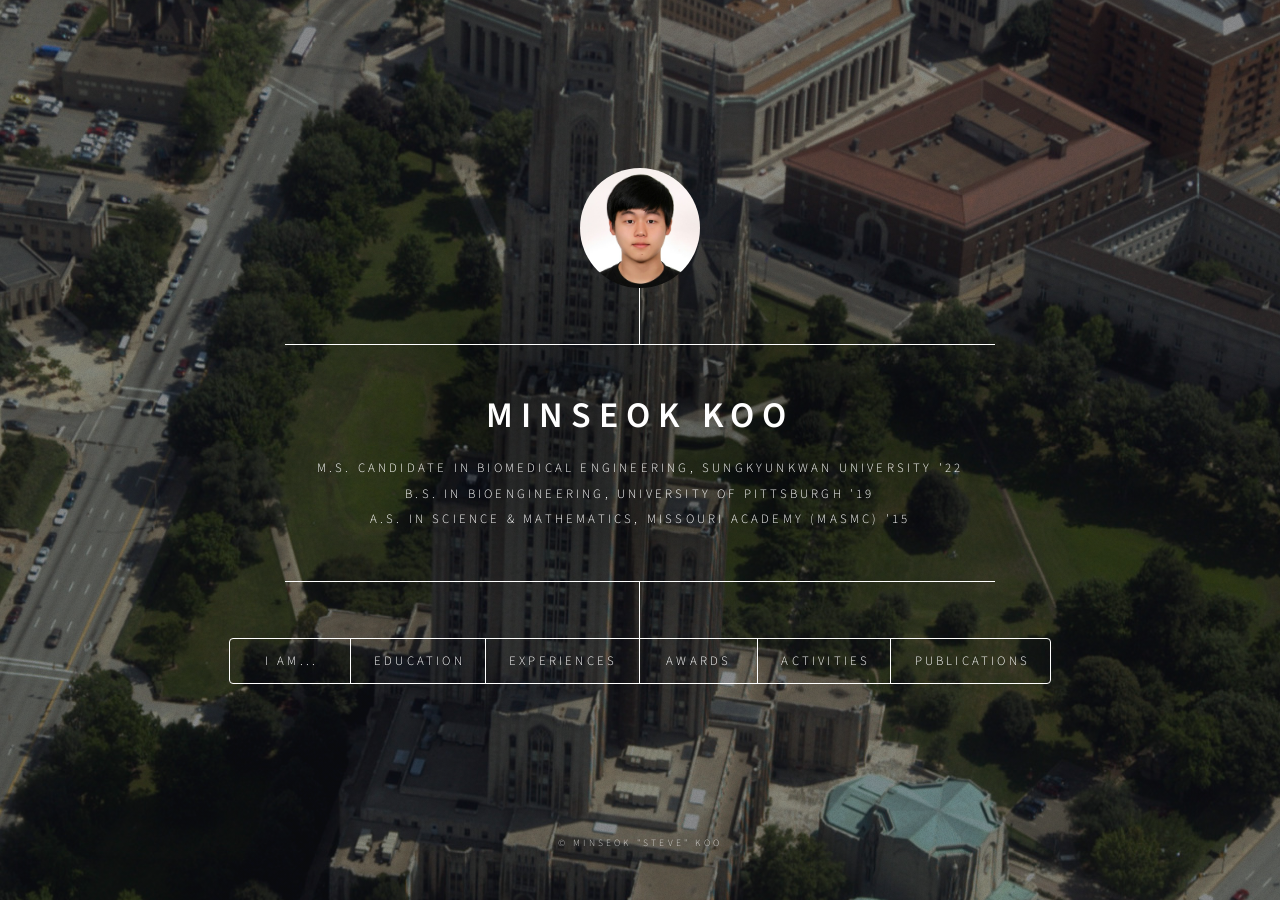
<file: index.html>
<!DOCTYPE HTML>
<html>
	<head>
		<title>Minseok Koo Website</title>
		<link rel="icon" type="image/png" href="images/cv.png" />
		<meta charset="utf-8" />
		<meta name="viewport" content="width=device-width, initial-scale=1, user-scalable=no" />
		<link rel="stylesheet" href="assets/css/main.css" />
		<!--[if lte IE 9]><link rel="stylesheet" href="assets/css/ie9.css" /><![endif]-->
		<noscript><link rel="stylesheet" href="assets/css/noscript.css" /></noscript>
	</head>
	<body>

		<!-- Wrapper -->
			<div id="wrapper">

				<!-- Header -->
					<header id="header">
						<div class="logo">
							<!--<span class="icon fa-id-card"></span>-->
							<span><img class = "img-circle logo" src="images/MinseokKoo.jpg" alt="" /></span>
						</div>
						<div class="content">
							<div class="inner">
								<h1>Minseok Koo</h1>
								<p>M.S. Candidate in Biomedical Engineering, Sungkyunkwan University '22
								<br>B.S. in Bioengineering, University of Pittsburgh '19
								<br>A.S. in Science &amp Mathematics, Missouri Academy (MASMC) '15</p>
							</div>
						</div>
						<nav>
							<ul>
								<li><a href="#IAM">I Am...</a></li>
								<li><a href="#Education">Education</a></li>
								<li><a href="#Experiences">Experiences</a></li>
								<li><a href="#Awards">Awards</a></li>
								<li><a href="#Activities">Activities</a></li>
								<li><a href="#Publications">Publications</a></li>
							</ul>
						</nav>
					</header>

				<!-- Main -->
					<div id="main">
					
						<!-- Contact -->
							<article id="IAM">
								<h2 class="major">I am</h2>
								<p id="phrase" align="justify"><font size="-1">
								<i>"Growing up with a doctor as my parent, I spent many hours roaming the halls and rooms of the hospital.
								The smell of disinfectant was the scent of my childhood.
								The sight of needles and patients with all kind of illness were just familiar sights of my normal days.
								Having spent so many hours of my life in the hospital, I naturally feel a strong sense of belonging there.
								And further inspired by the healing miracles, I was determined to have a career in the medical field..."</i>
								<a href="#LifeStory"><span style="float:right" title="Click this link for details!">From <i><ins>How My Life has Shaped My Dreams and Aspirations</ins></i></span></a></font></p>
								
								<h2><span style="display:inline-block; width: 90px;"></span><font color = "FFDF8A">M</font>otivated<span style="display:inline-block; width: 130px;"></span><font color = "FFDF8A">K</font>een-Insight
								<br /><span style="display:inline-block; width: 90px;"></span><font color = "FFDF8A">I</font>nventive<span style="display:inline-block; width: 138px;"></span><font color = "FFDF8A">O</font>ut-going
								<br /><span style="display:inline-block; width: 90px;"></span><font color = "FFDF8A">N</font>otable<span style="display:inline-block; width: 167px;"></span><font color = "FFDF8A">O</font>ptimistic
								<br /><span style="display:inline-block; width: 90px;"></span><font color = "FFDF8A">S</font>upportive
								<br /><span style="display:inline-block; width: 90px;"></span><font color = "FFDF8A">E</font>nterprising
								<br /><span style="display:inline-block; width: 90px;"></span><font color = "FFDF8A">O</font>pen-minded
								<br /><span style="display:inline-block; width: 90px;"></span><font color = "FFDF8A">K</font>nowledgeable</h2>
								<span style="display:inline-block; height: 20px;"></span>
								
								<p	align="justify">I am Minseok Koo, who is a junior Bio/Biomedical engineering student at University of Pittsburgh. Especially, my studies are concentrated in the fields of Bioimaging and Signals where my interest in Biomedical Imaging Modalities can be met. While University of Pittsburgh is the home institute for Dr. Paul Lauterbur who first invented MRI, I am having an utter privilege to work at University of Pittsburgh's RF Research Facility and studying deeply about Ultra-high field MRI (7T MRI).</p>
								<p align="justify">After graduation, my plan is to either go to Korean medical school or move on to PhD program to learn more deeply about bioimaging. The ideal goal of mine is to attain both MD and PhD in Bioimaging field in order to fulfill my dream of becoming a specialist in radiology. After that, I want to either work for industries or become a research professor.<br />(But who knows? My life can vary from my goals)</p>
								<p align="justify">I enjoy computer programming, brainstorming, problem solving, crafting, inventing, planning&amp;designing, drawing, singing and playing instruments.
								<br/><font color = "E8C283">I just love creating and making new things so much!!!</font></p>
								
								<!-- Skills and Abilities -->
								<span style="display:inline-block; height: 30px;"></span>
								<h3><ins>SKILLS AND ABILITIES</ins></h3>
								<p><b>MatLab</b><br /><b>Java</b><br />C++<br />XML<br />Python<br />SolidWorks<br /><b>Data Analysis</b><br /><b>Website Development</b><br />JavaScript<br />CSS<br />HTML<br /><b>DICOM Structured Report Interpretation</b><br/><b>Powerpoint Presentation</b><br /><br />Teamwork<br />Creativity<br />Decision Making<br />Problem Solving<br />Communication<br /><br />Languages: English & Korean (both native)</p>
								
								<p style="text-align:right"><span style="display:inline-block; height: 100px;"></span>Please feel free to contact me via&nbsp;&nbsp;&nbsp;&nbsp;</p>
								<ul style="text-align:right" class="icons">
									<li><a href="https://www.facebook.com/Steve.KooMinSeok" target="_blank" class="icon fa-facebook"><span class="label">Facebook</span></a></li>
									<li><a href="https://www.linkedin.com/in/minseok-koo-ba7445129" target="_blank" class="icon fa-linkedin-square"><span class="label">LinkedIn</span></a></li>
									<div class="popup" onclick="popUpEmail()"><li><a href="mailto:mik103@pitt.edu" class="icon fa-envelope-o"><span class="label">Pitt Mail</span></a></li>
										<span class="popuptext" id="popUpEmail">mik103@pitt.edu</span>
									</div>
									<div class="popup" onclick="popUpGmail()"><li><a href="mailto:7minseok7@gmail.com" class="icon fa-google"><span class="label">Google Mail</span></a></li>
										<span class="popuptext" id="popUpGmail">7minseok7@gmail.com</span>
									</div>
									<div class="popup" onclick="popUpPhoneNo()"><li><a class="icon fa-phone"><span class="label">Mobile Phone</span></a></li>
										<span class="popuptext" id="popUpPhoneNo">412) 478 - 5431</span>
									</div>
								</ul>
							</article>

						<!-- Education -->
							<article id="Education">
								<h2 class="major">Educational Background</h2>
								<div class="slideshow-container">
									<div class="mySlides fade">
										<div class="numbertext">1 / 2</div>
										<span class="image main"><img src="images/pitt.jpg" alt="" /></span>
									</div>

									<div class="mySlides fade">
										<div class="numbertext">2 / 2</div>
										<span class="image main"><img src="images/missouriacademy.png" alt="" /></span>
									</div>

									<a class="prev">&#10094;</a>
									<a class="next">&#10095;</a>
									
									<div style="text-align:center">
										<span class="dot"></span> 
										<span class="dot"></span>
									</div>
								</div>
								
								<h4><font color = "FFDF8A">Currently Enrolled in University of Pittsburgh, PA</font>
								<br /><font size = "-5" color = "DDD7C7">Expected Graduation Date: April 2019</font></h4>
								<p>Major: Bio/Biomedical Engineering (Bioimaging & Signals Concentration)
								<br />Minor: Physics
								<br /><i><ins>Study Abroad</ins></i> Korea University / Seoul, South Korea / <i>Summer 2016</i> / 6 credit hours</p>
								
								<h4><font color = "FFDF8A">Missouri Academy of Science, Mathematics and Computing</font>
								<br /><font size = "-5" color = "DDD7C7">Graduation Date: May 2015</font></h4>
								<p>Early-entrance-to-college high school
								<br />All courses were taken at Northwest Missouri State University
								<br />Number of Credit Hours Received: 74 credit hours (44 credit hours transferred to Pitt)
								<br /><i><ins>Associate of Science Degree</ins></i> received on May 2015
								<br /><span style="float:right"><font size = "-10">▶ For more details about Missouri Academy, check out the <b><a href="https://www.nwmissouri.edu/masmc/PDF/profile.pdf" target="_blank">School Profile</a></b></font></span></p>
								
								<span style="display:inline-block; height: 50px;"></span>
								<p style="text-align:right">Also, check out my <a href="#Experiences">awesome Experiences</a>!</p>
							</article>

						<!-- Experiences -->
							<article id="Experiences">
								<h2 class="major">Work & Research Experiences</h2>
								<div class="slideshow-container">
									<div class="mySlides fade">
										<div class="numbertext">1 / 2</div>
										<span class="image main"><img src="images/SiemensHealthineers.jpg " style="width:100%"></span>
									</div>

									<div class="mySlides fade">
										<div class="numbertext">2 / 2</div>
										<span class="image main"><img src="images/acuson_nx2_sytems-03573028-10.jpg" style="width:100%"></span>
									</div>

									<a class="prev">&#10094;</a>
									<a class="next">&#10095;</a>
									
									<div style="text-align:center">
										<span class="dot"></span> 
										<span class="dot"></span>
									</div>
								</div>
								
								<h4><font color = "FFDF8A">Internship</font><span style="float:right">2017.03 - 2017.09</span><br /><font color = "FFDF8A">Siemens Healthineers Application Software Development Team</font></h4>
								<p>Supported the ultrasound system software development and tested software functionality and workflow
								<br />Developed a Parameter Container Generator software for the ultrasound system utilizing YAML and C++
								<br />Interpreted DICOM Structure Report and verified the accuracy of mappings via utilizing xml and rep files
								<br />Managed Application Software Team's assets and took responsibility for general accountings</p>
								
								<div class="slideshow-container">
									<div class="mySlides fade">
										<div class="numbertext">1 / 3</div>
										<span class="image main"><img src="images/TTT_coil.png " style="width:100%"></span>
									</div>

									<div class="mySlides fade">
										<div class="numbertext">2 / 3</div>
										<span class="image main"><img src="images/TTT_coil_2.png" style="width:100%"></span>
									</div>
									
									<div class="mySlides fade">
										<div class="numbertext">3 / 3</div>
										<span class="image main"><img src="images/TTT_coil_3.png" style="width:100%"></span>
									</div>

									<a class="prev">&#10094;</a>
									<a class="next">&#10095;</a>
									
									<div style="text-align:center">
										<span class="dot"></span> 
										<span class="dot"></span>
										<span class="dot"></span>
									</div>
								</div>

								
								
								<h4><font color = "FFDF8A">Undergraduate Research</font><span style="float:right">2016.10 - 2019.04.</span><br /><font color = "FFDF8A">7 Tesla Human MRI Research Lab, University of Pittsburgh</font></h4>
								<p>Supported the development of a MatLab Software for 7T MRI Multi-Channel RF Coils Optimization
								<br />Simulated 7T MRI Multi-Channel RF Coils and analyzed the result data to find better optimization algorithm
								<br />Built a MatLab Software that receives and automatically displays the simulation data in a user-friendly way</p>
								<p>Co-author of two <a href="#Publications">research papers:</a>
								<br /><font size="-1">“64-channel Double-Octagon Tx Head Coil for 7T Imaging”, <i>International Society for MR in Medicine (ISMRM)</i>
								<br />“New optimization strategies for RF shimming at UHF MRI”, <i>International Society for MR in Medicine (ISMRM)</i></font></p>
								
								<div class="slideshow-container">
									<div class="mySlides fade">
										<div class="numbertext">1 / 3</div>
										<span class="image main"><img src="images/ematresearch.png " style="width:100%"></span>
									</div>

									<div class="mySlides fade">
										<div class="numbertext">2 / 3</div>
										<span class="image main"><img src="images/emat.jpg" style="width:100%"></span>
									</div>
									
									<div class="mySlides fade">
										<div class="numbertext">3 / 3</div>
										<span class="image main"><img src="images/ematdesign.png" style="width:100%"></span>
									</div>

									<a class="prev">&#10094;</a>
									<a class="next">&#10095;</a>
									
									<div style="text-align:center">
										<span class="dot"></span> 
										<span class="dot"></span>
										<span class="dot"></span>
									</div>
								</div>
								
								<h4><font color = "FFDF8A">Undergraduate Research</font><span style="float:right">2016.01 - 2016.04</span><br /><font color = "FFDF8A">Dept of Mechanical Engineering and Materials Science, University of Pittsburgh</font></h4>
								<p>Part of the course <i>ENGR 0712: Honors Advanced Engineering Applications For Freshmen</i>
								<br />Designed a light weight rail system via SolidWorks and analyzed the internal structure of steel slabs using Electro Magnetic Acoustic Transducers (EMAT)</p>
								
								
								<div class="slideshow-container">
									<div class="mySlides fade">
										<div class="numbertext">1 / 2</div>
										<span class="image main"><img src="images/stmary.jpg " style="width:100%"></span>
									</div>

									<div class="mySlides fade">
										<div class="numbertext">2 / 2</div>
										<span class="image main"><img src="images/SeoulStMaryHospital.jpg" style="width:100%"></span>
									</div>

									<a class="prev">&#10094;</a>
									<a class="next">&#10095;</a>
									
									<div style="text-align:center">
										<span class="dot"></span> 
										<span class="dot"></span>
									</div>
								</div>
								
								
								<h4><font color = "FFDF8A">Internship/Doctor Shadowing</font><span style="float:right">2015.06 - 2015.07</span>
								<br /><font color = "FFDF8A">Department of Neuroradiology and Thoracic Radiology
								<br />The Catholic University of Korea, Seoul St.Mary's Hospital</font></h4>
								<p>Learned about Biomedical Imaging modalities that are used in hospitals for diagnosis
								<br />Attended conferences at the Cancer Center and the Department of Radiology
								<br />Observed surgeries at the Interventional Radiology Room</p>
								
								<span class="image main"><img src="images/hafsglobalcamp.gif" alt="" /></span>
								<h4><font color = "FFDF8A">Mentor/Tutor</font><span style="float:right">2015.07 - 2015.08</span>
								<br /><font color = "FFDF8A">Hankuk Academy of Foreign Studies</font></h4>
								<p>Provided mentoring to high school students, and helped setting up life goals
								<br />Gave an hour-long special lecture to give motivations to the students
								<br />Taught SAT Mathematics Level 2 to students at HAFS Global Camp</p>
								
								
							</article>

						<!-- Awards -->
							<article id="Awards">
								<h2 class="major">Awards & Honors</h2>
								<h4><font color = "FFDF8A">Membership Certificate, Mensa International<img src="images/mensa.png" width="60" align="right"></font><br /><font size = "-5" color = "DDD7C7">2017</font></h4>
								<p>Mensa is the largest and oldest high IQ society in the world<br />Perfect Score in Mensa Admission Test (IQ Score: 156 / Percentile: 99 %) and joined Mensa</p>
								<h4><font color = "FFDF8A">1st Place in 4 Subjects: Science Olympiad Competition, Missouri</font><img src="images/science-olympiad.jpg" width="90" style="border-radius:5px" align="right"><br /><font size = "-5" color = "DDD7C7">2014, 2015</font></h4>
								<p>Year 2014: 1st Place in Chemistry Lab, MagLev<br />Year 2015: 1st Place in Fossils, Bungee Drop</p>
								<h4><font color = "FFDF8A">Great Plains Mathematics League (GPML) Regional Competition<img src="images/gpml.png" width="100" style="border-radius:5px" align="right"></font><br /><font size = "-5" color = "DDD7C7">2013</font></h4>
								<p>1st Place in Team Round: This is a ten question, twenty minute test which a team of up to six works on together.
								<br />1st Place in Sprint Round: In this individual test, students have sixty minutes to complete 30 multiple choice questions.
								<br />2nd Place in Relay Round: For this event students arrange themselves into teams of up to three.
								<br />3rd Place in Target Round: Individual event consisting of eight questions, each worth 10 points.
								</p>
								<h4><font color = "FFDF8A">1st Place, Seoul Science Park Gifted Education Center Research Competition</font><img src="images/ssp.jpg" width="40" style="border-radius:5px"align="right"><br /><font size = "-5" color = "DDD7C7">2012</font></h4>
								<p>Researched “The Continuity of Plant Vessels by observing and comparing botanical specimens”</p>
								<h4><font color = "FFDF8A">Principal's Honor: 1st Place in Music Subject, Dankook High School</font><img src="images/dankook.jpg" width="60" style="border-radius:5px"align="right"><br /><font size = "-5" color = "DDD7C7">2012</font></h4>
								<p>Ranked #1 in Music subject among 576 students in Dankook High School</p>
								<h4><font color = "FFDF8A">Superintendent of Education Honor,<img src="images/sejong.png" width="70" style="border-radius:5px" align="right"><br />Sejong Science High School Advanced Class of Invention</font><br /><font size = "-5" color = "DDD7C7">2011</font></h4>
								<p>Received advanced education on concept & craft invention, electronic circuits and scientific experiments<br /><i><ins>Superintendent of Education Honor</i></ins> is the best possible honor for students to achieve in South Korea</p>
								<h4><font color = "FFDF8A">Superintendent of Education Award,<img src="images/seouledu.png" width="50" style="border-radius:5px" align="right"><br />Seoul Creative Product Competition (Computer Programming)</font><br /><font size = "-5" color = "DDD7C7">2010</font></h4>
								<p>Developed a periodic table program that shows chemical formula when user clicks on desired elements in a reaction</p>
								<h4><font color = "FFDF8A">National Representative of Korea,<img src="images/di.png" width="150" style="border-radius:5px"align="right"><img src="images/korea.png" width="40" style="border-radius:5px" align="right"><br />Destination Imagination Global Finals</font><br /><font size = "-5" color = "DDD7C7">2010</font></h4>
								<p>Participated in the world’s largest celebration of creativity where students compete on their challenge solutions<br />Earned the Certificate of Excellence in Creativity, Teamwork and Problem Solving</p>
							</article>
							

						<!-- Activities -->
							<article id="Activities">
								<h2 class="major">Extracurricular Activities</h2>
								<h4><font color = "FFDF8A">Instructor: Basic Life Support (BLS) for Health Care Providers<img src="images/aha.jpg" width="100" style="border-radius:5px" align="right"><br />American Heart Association</font><br /><font size = "-5" color = "DDD7C7">2017.10. - current</font></h4>
								<p>Instructor ID: 10170618806
								<br />Training Center: Center for Emergency Medicince
								<br />Qualified as an instructor to teach high-quality cardiopulmonary resuscitation</p>
								<h4><font color = "FFDF8A">Active Member: Pittsburgh Student Emergency Medical Services<img src="images/pittsems.jpg" width="70" style="border-radius:5px" align="right"></font><br /><font size = "-5" color = "DDD7C7">2015.09. - current</font></h4>
								<p>Learned pre-hospital care and emergency medicine through skills labs and lectures from EMS providers
								<br />Received Federal Emergency Management Agency Certificate of Achievement, Emergency Management Institute</p>
								<h4><font color = "FFDF8A">Residential Life Committee President, Missouri Academy Student Government</font><img src="images/masga.jpg" width="60" style="border-radius:5px" align="right"><br /><font size = "-5" color = "DDD7C7">2014.05. - 2015. 04.</font></h4>
								<p>Worked for the improvement of students' quality of Missouri Academy Residential Life</p>
								<h4><font color = "FFDF8A">President: Missouri Academy Science Journal Club</font><img src="images/missouriacademy2.jpg" width="90" style="border-radius:5px" align="right"><br /><font size = "-5" color = "DDD7C7">2013.08. - 2014.05.</font></h4>
								<p>Organized the design and layouts, and modified the journal as the final editor
								<br />Published in-campus science journal</p>
								<h4><font color = "FFDF8A">Student Representative: Seoul Science Park Gifted Education Center</font><img src="images/ssp.jpg" width="60" style="border-radius:5px"align="right"><br /><font size = "-5" color = "DDD7C7">2012.03. - 2012.11.</font></h4>
								<p>Qualified as one of the sixty science-talented students above all 10th grade students (91,046 students) in Seoul
								<br />Participated in challenging educational opportunities through various experiments, researches and counselings</p>
								<h4><font color = "FFDF8A">First Year Representative: Dankook High School Science Research Club</font><img src="images/dankook.jpg" width="50" style="border-radius:5px"align="right"><br /><font size = "-5" color = "DDD7C7">2012.03. - 2013.03.</font></h4>
								<p>Had a year long research and held a Scientific Research Exhibition targeting the whole school students
								<br />Assisted the club president, spreaded all the announcements to the whole 11th grade students, led the preparation of the Scientific Research Exhibition, and hosted the presentations during the Exhibition</p>
								<h4><font color = "FFDF8A">Honor Student: Sejong Science High School Advanced Class for Invention</font><img src="images/sejong.png" width="40" style="border-radius:5px" align="right"><br /><font size = "-5" color = "DDD7C7">2011.9. - 2011.11.</font></h4>
								<p>A special opportunity which the Seoul Superintendent of Education supervised in order to receive specialized and advanced education in the fields of invention
								<br />Qualified as one of the fourty students above all the 7, 8, 9th grade students(330,219 students) in Seoul
								<br />Learned Conceptual Invention, Creative Problem Solving, Craft Invention, Electronic Circuits and Scientific Experiments</p>
								<h4><font color = "FFDF8A">Class President: Aju Middle School and Dankook High School</font><img src="images/dankook.jpg" width="70" style="border-radius:5px"align="right"><br /><font size = "-5" color = "DDD7C7">2010.03. - 2011. 08.</font></h4>
								<p>Encouraged classmates to improve the class environment for higher academic pursuit</p>
								<h4><font color = "FFDF8A">Honor Student: Seoul National Unviersity Gifted Computer Science Program</font><img src="images/snu.jpg" width="50" style="border-radius:5px"align="right"><br /><font size = "-5" color = "DDD7C7">2010</font></h4>
								<p>Two best students per each computer science education center in Seoul are qualified to apply for this program at Seoul National University’s Department of Computer Engineering
								<br />Above those students, 20 students were qualified and recruited to receive the education (6.5hr/day, 2010.1.19 – 2010.1.21.)
								<br />Learned about computer programming, engineering technology and robot programming from professors at SNU and MIT</p>
								<h4><font color = "FFDF8A"></font><br /><font size = "-5" color = "DDD7C7"></font></h4>
								<p></p>
								<h4><font color = "FFDF8A"></font><br /><font size = "-5" color = "DDD7C7"></font></h4>
								<p></p>
								<h4><font color = "FFDF8A"></font><br /><font size = "-5" color = "DDD7C7"></font></h4>
								<p></p>
								<h4><font color = "FFDF8A"></font><br /><font size = "-5" color = "DDD7C7"></font></h4>
								<p></p>
							</article>

						<!-- Publications -->
							<article id="Publications">
								<h2 class="major">Publication (Co-Author)</h2>
								<div class="slideshow-container">
									<div class="mySlides fade">
										<div class="numbertext">1 / 2</div>
										<span class="image main"><img src="images/64chPublication.jpg" alt="" /></span>
									</div>

									<div class="mySlides fade">
										<div class="numbertext">2 / 2</div>
										<span class="image main"><img src="images/64chPublicationResult.jpg" alt="" /></span>
									</div>

									<a class="prev">&#10094;</a>
									<a class="next">&#10095;</a>
									
									<div style="text-align:center">
										<span class="dot"></span> 
										<span class="dot"></span>
									</div>
								</div>
								<h4><font color = "FFDF8A">64-channel Double-Octagon Tx Head Coil for 7T Imaging</font><br /><font size = "-5" color = "DDD7C7">Published on the International Society of Magnetic Resonance in Medicine<br />Publication date: Apr 20, 2017</font></h4></h4>
								<p>This work presents the design of a 64-channel double-rowed head coil. The magnetic field (B1+) and the specific absorption rate (SAR) generated by the new coil were then compared with the TEM and 16-channel Tic Tac coils using Finite-Difference Time Domain (FDTD) simulations. Preliminary data shows significant improvements in all of performance parameters: coefficient of variation ( field distribution) and maximum/minimum( field intensity) across the whole head above and including the cerebellum; and peak/average SAR.</p>
								<p>Authorship: Tales Santini, Narayanan Krishnamurthy, Sossena Wood, Shailesh Raval, Yujuan Zhao, Anthony Fischetti, <b>Minseok Koo</b>, Howard Aizenstein, and Tamer Ibrahim</p>
								<p><a href="http://dev.ismrm.org/2017/4308.html" target="_blank"><b>See ISMRM website</b></a><br /><a href="http://indexsmart.mirasmart.com/ISMRM2017/PDFfiles/4308.html" target="_blank"><b>See publication</b></a>
								<a href="#About7TMRI"><span style="float:right" title="Click this link for details!"><b>Click here for better understanding about the 7T MRI</b></span></a></p>
								
								<span class="image main"><img src="images/newOptimizationPublication.jpg" alt="" /></span>
								<h4><font color = "FFDF8A">New optimization strategies for RF shimming at UHF MRI</font><br /><font size = "-5" color = "DDD7C7">Submitted on the International Society of Magnetic Resonance in Medicine<br />Waiting for Approval & Publication</font></h4></h4>
								<!--<p>This work proposes four optimization strategies for the RF shimming in UHF MRI. The results show a minimum coefficient of variation of B1+ field distribution over the human head = 23%/17%/14% for the 4chTEM, 16chTTT, and 64chTTT respectively. For the maximum over minimum evaluation criteria of the B1+ field distribution, the best values were 6.70/2.92/2.23 for 4chTEM/16chTTT/64chTTT coils. For a fixed mean B1+ field over the human head, the best average SAR values were 2.09/1.28W/kg for the 4chTEM/16chTTT coils respectively. These strategies can be applied to any RF transmit array system, but are most beneficial for highly parallel systems.</p>-->
								<p>Authorship: Tales Santini, Sossena Wood, Narayanan Krishnamurthy, Yutong Zhang, Nadim Farhat, Neilesh Vinjamuri, <b>Minseok Koo</b>, Howard Aizenstein, and Tamer S. Ibrahim</p>
								<!-- <p><a href="" target="_blank"><b>See Publication</b></a></p> -->
								<p><a href="#Experiences">Back to "Experiences" Page</a></p>
							</article>
							
							<!--PersonalStory-->
								<article id="LifeStory">
									<h2 class="major">Life Story</h2>
									<h3><font color = "FFDF8A">How My Life has Shaped My Dreams and Aspirations...</font></h3>
									<p>Growing up with a doctor as my parent, I spent many hours roaming the halls and rooms of the hospital. The smell of disinfectant was the scent of my childhood. The sight of needles and patients with all kind of illness were just familiar sights of my normal days. Having spent so many hours of my life in the hospital, I naturally feel a strong sense of belonging there. And further inspired by the healing miracles, I was determined to have a career in the medical field.</p>
									<p>With all the interests in the medical field, my life was always revolved around science. In fact, my life is somewhat every scientific. Every school year, I would set a specific goal to reach a certain grade percentile in the class, for example to reach between the top 1% percentiles, and I did achieve all my goals.</p>
									<p>As for the academic subjects, my first favorite class was computer programming. I was very into learning about computer and its language that I was recruited by the Computer Science Education Gifted Center during eighth grade. At the center, I took advance programming courses and created my own program using SQL and Visual Basic that was designed to help students learn chemistry by showing chemical formula when the users click on elements they want in a reaction.</p>
									<p>After my brief experience at the center, I was recruited by Seoul Science Park Gifted Education Center which provided me with even more advance science and mathematics courses. Then, I came to the United States and graduated Missouri Academy, an early-entrance-to-college-school where all classes were taught in college and concentrated in STEM field.</p>
									<p>All these experiences solidified my interest in engineering and shaped my education approach. Specifically, I wanted to combine my interest in the medical field with engineering. It simply concluded that Biomedical Engineering was the perfect path, and this led me to attend University of Pittsburgh’s BME program.</p>
									<p>At University of Pittsburgh, I am currently developing a software for Multi-Channel RF Coils optimization at the 7 Tesla Human Magnetic Resonance Imaging Research Lab. Here, I also had an utter privilege to become a co-author of a research paper published at the International Society for Magnetic Resonance in Medicine. In addition, I had an opportunity to work at the leading global healthcare company, Siemens Healthineers, during the Summer.</p>
									<p>It may seem like my life has been carefully planned, and yes, I agree. The reason for it is simple: I am determined to achieve my dream of being the most authoritative radiologist and a biomedical engineer. My future plan is to attend Korean Medical School after graduation and achieve Doctor of Medicine. After attaining MD, my dream is to attend MIT’s Biomedical Engineering PhD program and either go into biomedical industries or become a radiology professor. Eventually, my final goal is to become the first Korean ever to achieve Nobel Medicine Prize. This dream of mine is the culmination of all my experiences and thus, one of my strongest motivations.</p>
									<p><a href="#IAM">Back to "I Am..." Page</a></p>
								</article>
							
							<!--About 7T MRI-->
								<article id="About7TMRI">
									<h2 class="major">About 7T MRI</h2>
									<span class="image main"><img src="images/3Tvs7T.jpg" alt="" style="border-radius:10px"/></span>
									<p>Medical imaging plays a significant role in early diagnosis of organ damage and medical diseases, as well as in the follow-up of a disease that was already diagnosed and/or treated. Especially, magnetic resonance imaging (MRI) is highly used in the medical field as this non-invasive imaging modality not only does not involve ionizing radiation but also provides excellent contrast resolution for soft tissues. Over time, whole-body MRI systems of lower field strengths (0.5 Tesla to 3 Tesla) have been commonly used clinically and commercially. In recent decades, ultra-high field MRI systems (≥7 Tesla) also have become commercially available for researchers due to an increase in scientific demand. Very recently on October 12, 2017, the U.S. Food and Drug Administration (FDA) finally cleared the first-ever 7 Tesla MRI for diagnostic imaging.</p>
									<p>Ultra-high field MRI enhances the field of MRI and provides 1) improved signal-to-noise ratio 2) improved contrast and resolution of tissue 3) reduced scan time. Thus, these benefits result into an excellent visualization of human tissue. However, these benefits are compromised by ultra-high field MRI’s challenges: inhomogeneity in the magnetic field (B1+), void and low-contrast regions in the images and elevated specific absorption rate (SAR).</p>
									<p>In University of Pittsburgh’s RF Research Facility, a RF coil called Tic-Tac-Toe (TTT) was built with its unique design that provides a highly homogeneous magnetic field distribution and lower levels of SAR, and this TTT RF coil has been successfully used for head, foot, torso and breast. In addition, current head coil is consisted with 16 channels, and it has been used in many studies inside University of Pittsburgh with more than 300 scanned subjects for the past three years.</p>
									<p><a href="#Publications">Back to "Publications" Page</a></p>
								</article>
					</div>

				<!-- Footer -->
					<footer id="footer">
						<p class="copyright">&copy; Minseok "Steve" Koo<br />
					</footer>

			</div>

		<!-- BG -->
			<div id="bg"></div>

		<!-- Scripts -->
			<script src="assets/js/jquery.min.js"></script>
			<script src="assets/js/skel.min.js"></script>
			<script src="assets/js/util.js"></script>
			<script src="assets/js/main.js"></script>

	</body>
</html>
</file>
<file: assets/css/ie9.css>
/*
	Dimension by HTML5 UP
	html5up.net | @ajlkn
	Free for personal and commercial use under the CCA 3.0 license (html5up.net/license)
*/

/* BG */

	#bg:before {
		background: rgba(19, 21, 25, 0.5);
	}

/* Header */

	#header .logo {
		margin: 0 auto;
	}

	#header .content {
		display: inline-block;
	}

	#header nav ul {
		display: inline-block;
	}

		#header nav ul li {
			display: inline-block;
		}

/* Main */

	#main article {
		margin: 0 auto;
	}
</file>
<file: assets/css/noscript.css>
/*
	Dimension by HTML5 UP
	html5up.net | @ajlkn
	Free for personal and commercial use under the CCA 3.0 license (html5up.net/license)
*/

/* Main */

	#main article {
		opacity: 1;
		margin: 4rem 0 0 0;
	}
</file>
<file: assets/css/main.css>
@import url(font-awesome.min.css);
@import url("https://fonts.googleapis.com/css?family=Source+Sans+Pro:300italic,600italic,300,600");

/*
	Dimension by HTML5 UP
	html5up.net | @ajlkn
	Free for personal and commercial use under the CCA 3.0 license (html5up.net/license)
*/

/* Reset */

	html, body, div, span, applet, object, iframe, h1, h2, h3, h4, h5, h6, p, blockquote, pre, a, abbr, acronym, address, big, cite, code, del, dfn, em, img, ins, kbd, q, s, samp, small, strike, strong, sub, sup, tt, var, b, u, i, center, dl, dt, dd, ol, ul, li, fieldset, form, label, legend, table, caption, tbody, tfoot, thead, tr, th, td, article, aside, canvas, details, embed, figure, figcaption, footer, header, hgroup, menu, nav, output, ruby, section, summary, time, mark, audio, video {
		margin: 0;
		padding: 0;
		border: 0;
		font-size: 100%;
		font: inherit;
		vertical-align: baseline;
	}

	article, aside, details, figcaption, figure, footer, header, hgroup, menu, nav, section {
		display: block;
	}

	body {
		line-height: 1;
	}

	ol, ul {
		list-style: none;
	}

	blockquote, q {
		quotes: none;
	}

	blockquote:before, blockquote:after, q:before, q:after {
		content: '';
		content: none;
	}

	table {
		border-collapse: collapse;
		border-spacing: 0;
	}

	body {
		-webkit-text-size-adjust: none;
	}
	

/* Box Model */

	*, *:before, *:after {
		-moz-box-sizing: border-box;
		-webkit-box-sizing: border-box;
		box-sizing: border-box;
	}

/* Basic */

	@-ms-viewport {
		width: device-width;
	}

	@media screen and (max-width: 480px) {

		html, body {
			min-width: 320px;
		}

	}

	body {
		background: #1b1f22;
	}

		body.is-loading *, body.is-loading *:before, body.is-loading *:after, body.is-switching *, body.is-switching *:before, body.is-switching *:after {
			-moz-animation: none !important;
			-webkit-animation: none !important;
			-ms-animation: none !important;
			animation: none !important;
			-moz-transition: none !important;
			-webkit-transition: none !important;
			-ms-transition: none !important;
			transition: none !important;
			-moz-transition-delay: none !important;
			-webkit-transition-delay: none !important;
			-ms-transition-delay: none !important;
			transition-delay: none !important;
		}

/* Type */

	html {
		font-size: 16pt;
	}

		@media screen and (max-width: 1680px) {

			html {
				font-size: 12pt;
			}

		}

		@media screen and (max-width: 736px) {

			html {
				font-size: 11pt;
			}

		}

		@media screen and (max-width: 360px) {

			html {
				font-size: 10pt;
			}

		}

	body, input, select, textarea {
		color: #ffffff;
		font-family: "Source Sans Pro", sans-serif;
		font-weight: 300;
		font-size: 1rem;
		line-height: 1.65;
	}

	a {
		-moz-transition: color 0.2s ease-in-out, background-color 0.2s ease-in-out, border-bottom-color 0.2s ease-in-out;
		-webkit-transition: color 0.2s ease-in-out, background-color 0.2s ease-in-out, border-bottom-color 0.2s ease-in-out;
		-ms-transition: color 0.2s ease-in-out, background-color 0.2s ease-in-out, border-bottom-color 0.2s ease-in-out;
		transition: color 0.2s ease-in-out, background-color 0.2s ease-in-out, border-bottom-color 0.2s ease-in-out;
		border-bottom: dotted 1px rgba(255, 255, 255, 0.5);
		text-decoration: none;
		color: inherit;
	}

		a:hover {
			border-bottom-color: transparent;
		}

	strong, b {
		color: #ffffff;
		font-weight: 600;
	}

	em, i {
		font-style: italic;
	}

	p {
		margin: 0 0 2rem 0;
	}

	h1, h2, h3, h4, h5, h6 {
		color: #ffffff;
		font-weight: 600;
		line-height: 1.5;
		margin: 0 0 1rem 0;
		text-transform: uppercase;
		letter-spacing: 0.2rem;
	}

		h1 a, h2 a, h3 a, h4 a, h5 a, h6 a {
			color: inherit;
			text-decoration: none;
		}

		h1.major, h2.major, h3.major, h4.major, h5.major, h6.major {
			border-bottom: solid 1px #ffffff;
			width: -moz-max-content;
			width: -webkit-max-content;
			width: -ms-max-content;
			width: max-content;
			padding-bottom: 0.5rem;
			margin: 0 0 2rem 0;
		}

	h1 {
		font-size: 2.25rem;
		line-height: 1.3;
		letter-spacing: 0.5rem;
	}

	h2 {
		font-size: 1.5rem;
		line-height: 1.4;
		letter-spacing: 0.5rem;
	}

	h3 {
		font-size: 1rem;
	}

	h4 {
		font-size: 0.8rem;
	}

	h5 {
		font-size: 0.7rem;
	}

	h6 {
		font-size: 0.6rem;
	}

	@media screen and (max-width: 736px) {

		h1 {
			font-size: 1.75rem;
			line-height: 1.4;
		}

		h2 {
			font-size: 1.25em;
			line-height: 1.5;
		}

	}

	sub {
		font-size: 0.8rem;
		position: relative;
		top: 0.5rem;
	}

	sup {
		font-size: 0.8rem;
		position: relative;
		top: -0.5rem;
	}

	blockquote {
		border-left: solid 4px #ffffff;
		font-style: italic;
		margin: 0 0 2rem 0;
		padding: 0.5rem 0 0.5rem 2rem;
	}

	code {
		background: rgba(255, 255, 255, 0.075);
		border-radius: 4px;
		font-family: "Courier New", monospace;
		font-size: 0.9rem;
		margin: 0 0.25rem;
		padding: 0.25rem 0.65rem;
	}

	pre {
		-webkit-overflow-scrolling: touch;
		font-family: "Courier New", monospace;
		font-size: 0.9rem;
		margin: 0 0 2rem 0;
	}

		pre code {
			display: block;
			line-height: 1.75;
			padding: 1rem 1.5rem;
			overflow-x: auto;
		}

	hr {
		border: 0;
		border-bottom: solid 1px #ffffff;
		margin: 2.75rem 0;
	}

	.align-left {
		text-align: left;
	}

	.align-center {
		text-align: center;
	}

	.align-right {
		text-align: right;
	}
	
	.img-circle {
		border-radius: 50%;
	}

/* Form */

	form {
		margin: 0 0 2.5rem 0;
	}

		form .field {
			margin: 0 0 1.5rem 0;
		}

			form .field.half {
				width: 50%;
				float: left;
				padding: 0 0 0 0.75rem;
			}

				form .field.half.first {
					padding: 0 0.75rem 0 0;
				}

		form > .actions {
			margin: 1.875rem 0 0 0 !important;
		}

		@media screen and (max-width: 736px) {

			form .field {
				margin: 0 0 1.125rem 0;
			}

				form .field.half {
					padding: 0 0 0 0.5625rem;
				}

					form .field.half.first {
						padding: 0 0.5625rem 0 0;
					}

			form > .actions {
				margin: 1.5rem 0 0 0 !important;
			}

		}

		@media screen and (max-width: 480px) {

			form .field.half {
				width: 100%;
				float: none;
				padding: 0;
			}

				form .field.half.first {
					padding: 0;
				}

		}

	label {
		color: #ffffff;
		display: block;
		font-size: 0.8rem;
		font-weight: 300;
		letter-spacing: 0.2rem;
		line-height: 1.5;
		margin: 0 0 1rem 0;
		text-transform: uppercase;
	}

	input[type="text"],
	input[type="password"],
	input[type="email"],
	input[type="tel"],
	select,
	textarea {
		-moz-appearance: none;
		-webkit-appearance: none;
		-ms-appearance: none;
		appearance: none;
		-moz-transition: border-color 0.2s ease-in-out, box-shadow 0.2s ease-in-out, background-color 0.2s ease-in-out;
		-webkit-transition: border-color 0.2s ease-in-out, box-shadow 0.2s ease-in-out, background-color 0.2s ease-in-out;
		-ms-transition: border-color 0.2s ease-in-out, box-shadow 0.2s ease-in-out, background-color 0.2s ease-in-out;
		transition: border-color 0.2s ease-in-out, box-shadow 0.2s ease-in-out, background-color 0.2s ease-in-out;
		background: transparent;
		border-radius: 4px;
		border: solid 1px #ffffff;
		color: inherit;
		display: block;
		outline: 0;
		padding: 0 1rem;
		text-decoration: none;
		width: 100%;
	}

		input[type="text"]:invalid,
		input[type="password"]:invalid,
		input[type="email"]:invalid,
		input[type="tel"]:invalid,
		select:invalid,
		textarea:invalid {
			box-shadow: none;
		}

		input[type="text"]:focus,
		input[type="password"]:focus,
		input[type="email"]:focus,
		input[type="tel"]:focus,
		select:focus,
		textarea:focus {
			background: rgba(255, 255, 255, 0.075);
			border-color: #ffffff;
			box-shadow: 0 0 0 1px #ffffff;
		}

	select option {
		background: #1b1f22;
		color: #ffffff;
	}

	.select-wrapper {
		text-decoration: none;
		display: block;
		position: relative;
	}

		.select-wrapper:before {
			-moz-osx-font-smoothing: grayscale;
			-webkit-font-smoothing: antialiased;
			font-family: FontAwesome;
			font-style: normal;
			font-weight: normal;
			text-transform: none !important;
		}

		.select-wrapper:before {
			color: #ffffff;
			content: '\f107';
			display: block;
			height: 2.75rem;
			line-height: calc(2.75rem + 0em);
			pointer-events: none;
			position: absolute;
			right: 0;
			text-align: center;
			top: 0;
			width: 2.75rem;
		}

		.select-wrapper select::-ms-expand {
			display: none;
		}

	input[type="text"],
	input[type="password"],
	input[type="email"],
	select {
		height: 2.75rem;
	}

	textarea {
		padding: 0.75rem 1rem;
	}

	input[type="checkbox"],
	input[type="radio"] {
		-moz-appearance: none;
		-webkit-appearance: none;
		-ms-appearance: none;
		appearance: none;
		display: block;
		float: left;
		margin-right: -2rem;
		opacity: 0;
		width: 1rem;
		z-index: -1;
	}

		input[type="checkbox"] + label,
		input[type="radio"] + label {
			text-decoration: none;
			-moz-user-select: none;
			-webkit-user-select: none;
			-ms-user-select: none;
			user-select: none;
			color: #ffffff;
			cursor: pointer;
			display: inline-block;
			font-size: 0.8rem;
			font-weight: 300;
			margin: 0 0 0.5rem 0;
			padding-left: 2.65rem;
			padding-right: 0.75rem;
			position: relative;
		}

			input[type="checkbox"] + label:before,
			input[type="radio"] + label:before {
				-moz-osx-font-smoothing: grayscale;
				-webkit-font-smoothing: antialiased;
				font-family: FontAwesome;
				font-style: normal;
				font-weight: normal;
				text-transform: none !important;
			}

			input[type="checkbox"] + label:before,
			input[type="radio"] + label:before {
				-moz-transition: border-color 0.2s ease-in-out, box-shadow 0.2s ease-in-out, background-color 0.2s ease-in-out;
				-webkit-transition: border-color 0.2s ease-in-out, box-shadow 0.2s ease-in-out, background-color 0.2s ease-in-out;
				-ms-transition: border-color 0.2s ease-in-out, box-shadow 0.2s ease-in-out, background-color 0.2s ease-in-out;
				transition: border-color 0.2s ease-in-out, box-shadow 0.2s ease-in-out, background-color 0.2s ease-in-out;
				border-radius: 4px;
				border: solid 1px #ffffff;
				content: '';
				display: inline-block;
				height: 1.65rem;
				left: 0;
				line-height: calc(1.58125rem + 0em);
				position: absolute;
				text-align: center;
				top: -0.125rem;
				width: 1.65rem;
			}

		input[type="checkbox"]:checked + label:before,
		input[type="radio"]:checked + label:before {
			background: #ffffff !important;
			border-color: #ffffff !important;
			color: #1b1f22;
			content: '\f00c';
		}

		input[type="checkbox"]:focus + label:before,
		input[type="radio"]:focus + label:before {
			background: rgba(255, 255, 255, 0.075);
			border-color: #ffffff;
			box-shadow: 0 0 0 1px #ffffff;
		}

	input[type="checkbox"] + label:before {
		border-radius: 4px;
	}

	input[type="radio"] + label:before {
		border-radius: 100%;
	}

	::-webkit-input-placeholder {
		color: rgba(255, 255, 255, 0.5) !important;
		opacity: 1.0;
	}

	:-moz-placeholder {
		color: rgba(255, 255, 255, 0.5) !important;
		opacity: 1.0;
	}

	::-moz-placeholder {
		color: rgba(255, 255, 255, 0.5) !important;
		opacity: 1.0;
	}

	:-ms-input-placeholder {
		color: rgba(255, 255, 255, 0.5) !important;
		opacity: 1.0;
	}

	.formerize-placeholder {
		color: rgba(255, 255, 255, 0.5) !important;
		opacity: 1.0;
	}

/* Box */

	.box {
		border-radius: 4px;
		border: solid 1px #ffffff;
		margin-bottom: 2rem;
		padding: 1.5em;
	}

		.box > :last-child,
		.box > :last-child > :last-child,
		.box > :last-child > :last-child > :last-child {
			margin-bottom: 0;
		}

		.box.alt {
			border: 0;
			border-radius: 0;
			padding: 0;
		}

/* Icon */

	.icon {
		text-decoration: none;
		border-bottom: none;
		position: relative;
		top: -20px;
	}

		.icon:before {
			-moz-osx-font-smoothing: grayscale;
			-webkit-font-smoothing: antialiased;
			font-family: FontAwesome;
			font-style: normal;
			font-weight: normal;
			text-transform: none !important;
		}

		.icon > .label {
			display: none;
		}

/* Image */

	.image {
		border-radius: 4px;
		border: 0;
		display: inline-block;
		position: relative;
	}

		.image:before {
			-moz-pointer-events: none;
			-webkit-pointer-events: none;
			-ms-pointer-events: none;
			pointer-events: none;
			/*background-image: url("../../images/overlay.png");
			background-color: rgba(19, 21, 25, 0.5);*/
			border-radius: 4px;
			content: '';
			display: block;
			height: 100%;
			left: 0;
			opacity: 0.5;
			position: absolute;
			top: 0;
			width: 100%;
		}

		.image img {
			border-radius: 4px;
			display: block;
		}

		.image.left, .image.right {
			max-width: 40%;
		}

			.image.left img, .image.right img {
				width: 100%;
			}

		.image.left {
			float: left;
			padding: 0 1.5em 1em 0;
			top: 0.25em;
		}

		.image.right {
			float: right;
			padding: 0 0 1em 1.5em;
			top: 0.25em;
		}

		.image.fit {
			display: block;
			margin: 0 0 2rem 0;
			width: 100%;
		}

			.image.fit img {
				width: 100%;
			}

		.image.main {
			display: block;
			margin: 2.5rem 0;
			width: 100%;
		}

			.image.main img {
				width: 100%;
			}

		@media screen and (max-width: 736px) {

			.image.main {
				margin: 2rem 0;
			}

		}

		@media screen and (max-width: 480px) {

			.image.main {
				margin: 1.5rem 0;
			}

		}

/* List */

	ol {
		list-style: decimal;
		margin: 0 0 2rem 0;
		padding-left: 1.25em;
	}

		ol li {
			padding-left: 0.25em;
		}

	ul {
		list-style: disc;
		margin: 0 0 2rem 0;
		padding-left: 1em;
	}

		ul li {
			padding-left: 0.5em;
		}

		ul.alt {
			list-style: none;
			padding-left: 0;
		}

			ul.alt li {
				border-top: solid 1px #ffffff;
				padding: 0.5em 0;
			}

				ul.alt li:first-child {
					border-top: 0;
					padding-top: 0;
				}

		ul.icons {
			cursor: default;
			list-style: none;
			padding-left: 0;
		}

			ul.icons li {
				display: inline-block;
				padding: 0 0.75em 0 0;
			}

				ul.icons li:last-child {
					padding-right: 0;
				}

				ul.icons li a {
					border-radius: 100%;
					box-shadow: inset 0 0 0 1px #ffffff;
					display: inline-block;
					height: 2.25rem;
					line-height: 2.25rem;
					text-align: center;
					width: 2.25rem;
				}

					ul.icons li a:hover {
						background-color: rgba(255, 255, 255, 0.075);
					}

					ul.icons li a:active {
						background-color: rgba(255, 255, 255, 0.175);
					}

		ul.actions {
			cursor: default;
			list-style: none;
			padding-left: 0;
		}

			ul.actions li {
				display: inline-block;
				padding: 0 1rem 0 0;
				vertical-align: middle;
			}

				ul.actions li:last-child {
					padding-right: 0;
				}

			ul.actions.small li {
				padding: 0 0.5rem 0 0;
			}

			ul.actions.vertical li {
				display: block;
				padding: 1rem 0 0 0;
			}

				ul.actions.vertical li:first-child {
					padding-top: 0;
				}

				ul.actions.vertical li > * {
					margin-bottom: 0;
				}

			ul.actions.vertical.small li {
				padding: 0.5rem 0 0 0;
			}

				ul.actions.vertical.small li:first-child {
					padding-top: 0;
				}

			ul.actions.fit {
				display: table;
				margin-left: -1rem;
				padding: 0;
				table-layout: fixed;
				width: calc(100% + 1rem);
			}

				ul.actions.fit li {
					display: table-cell;
					padding: 0 0 0 1rem;
				}

					ul.actions.fit li > * {
						margin-bottom: 0;
					}

				ul.actions.fit.small {
					margin-left: -0.5rem;
					width: calc(100% + 0.5rem);
				}

					ul.actions.fit.small li {
						padding: 0 0 0 0.5rem;
					}

			@media screen and (max-width: 480px) {

				ul.actions {
					margin: 0 0 2rem 0;
				}

					ul.actions li {
						padding: 1rem 0 0 0;
						display: block;
						text-align: center;
						width: 100%;
					}

						ul.actions li:first-child {
							padding-top: 0;
						}

						ul.actions li > * {
							width: 100%;
							margin: 0 !important;
						}

							ul.actions li > *.icon:before {
								margin-left: -2em;
							}

					ul.actions.small li {
						padding: 0.5rem 0 0 0;
					}

						ul.actions.small li:first-child {
							padding-top: 0;
						}

			}

	dl {
		margin: 0 0 2rem 0;
	}

		dl dt {
			display: block;
			font-weight: 600;
			margin: 0 0 1rem 0;
		}

		dl dd {
			margin-left: 2rem;
		}

/* Table */

	.table-wrapper {
		-webkit-overflow-scrolling: touch;
		overflow-x: auto;
	}

	table {
		margin: 0 0 2rem 0;
		width: 100%;
	}

		table tbody tr {
			border: solid 1px #ffffff;
			border-left: 0;
			border-right: 0;
		}

			table tbody tr:nth-child(2n + 1) {
				background-color: rgba(255, 255, 255, 0.075);
			}

		table td {
			padding: 0.75em 0.75em;
		}

		table th {
			color: #ffffff;
			font-size: 0.9em;
			font-weight: 600;
			padding: 0 0.75em 0.75em 0.75em;
			text-align: left;
		}

		table thead {
			border-bottom: solid 2px #ffffff;
		}

		table tfoot {
			border-top: solid 2px #ffffff;
		}

		table.alt {
			border-collapse: separate;
		}

			table.alt tbody tr td {
				border: solid 1px #ffffff;
				border-left-width: 0;
				border-top-width: 0;
			}

				table.alt tbody tr td:first-child {
					border-left-width: 1px;
				}

			table.alt tbody tr:first-child td {
				border-top-width: 1px;
			}

			table.alt thead {
				border-bottom: 0;
			}

			table.alt tfoot {
				border-top: 0;
			}

/* Button */

	input[type="submit"],
	input[type="reset"],
	input[type="button"],
	button,
	.button {
		-moz-appearance: none;
		-webkit-appearance: none;
		-ms-appearance: none;
		appearance: none;
		-moz-transition: background-color 0.2s ease-in-out, color 0.2s ease-in-out;
		-webkit-transition: background-color 0.2s ease-in-out, color 0.2s ease-in-out;
		-ms-transition: background-color 0.2s ease-in-out, color 0.2s ease-in-out;
		transition: background-color 0.2s ease-in-out, color 0.2s ease-in-out;
		background-color: transparent;
		border-radius: 4px;
		border: 0;
		box-shadow: inset 0 0 0 1px #ffffff;
		color: #ffffff !important;
		cursor: pointer;
		display: inline-block;
		font-size: 0.8rem;
		font-weight: 300;
		height: 2.75rem;
		letter-spacing: 0.2rem;
		line-height: 2.75rem;
		outline: 0;
		padding: 0 1.25rem 0 1.35rem;
		text-align: center;
		text-decoration: none;
		text-transform: uppercase;
		white-space: nowrap;
	}

		input[type="submit"]:hover,
		input[type="reset"]:hover,
		input[type="button"]:hover,
		button:hover,
		.button:hover {
			background-color: rgba(255, 255, 255, 0.075);
		}

		input[type="submit"]:active,
		input[type="reset"]:active,
		input[type="button"]:active,
		button:active,
		.button:active {
			background-color: rgba(255, 255, 255, 0.175);
		}

		input[type="submit"].icon:before,
		input[type="reset"].icon:before,
		input[type="button"].icon:before,
		button.icon:before,
		.button.icon:before {
			margin-right: 0.5em;
		}

		input[type="submit"].fit,
		input[type="reset"].fit,
		input[type="button"].fit,
		button.fit,
		.button.fit {
			display: block;
			margin: 0 0 1rem 0;
			width: 100%;
		}

		input[type="submit"].special,
		input[type="reset"].special,
		input[type="button"].special,
		button.special,
		.button.special {
			background-color: #ffffff;
			color: #1b1f22 !important;
			font-weight: 600;
		}

		input[type="submit"].disabled, input[type="submit"]:disabled,
		input[type="reset"].disabled,
		input[type="reset"]:disabled,
		input[type="button"].disabled,
		input[type="button"]:disabled,
		button.disabled,
		button:disabled,
		.button.disabled,
		.button:disabled {
			-moz-pointer-events: none;
			-webkit-pointer-events: none;
			-ms-pointer-events: none;
			pointer-events: none;
			cursor: default;
			opacity: 0.25;
		}

	input[type="submit"],
	input[type="reset"],
	input[type="button"],
	button {
		line-height: calc(2.75rem - 2px);
	}

/* BG */

	#bg {
		-moz-transform: scale(1.0);
		-webkit-transform: scale(1.0);
		-ms-transform: scale(1.0);
		transform: scale(1.0);
		-webkit-backface-visibility: hidden;
		position: fixed;
		top: 0;
		left: 0;
		width: 100%;
		height: 100vh;
		z-index: 1;
	}

		#bg:before, #bg:after {
			content: '';
			display: block;
			position: absolute;
			top: 0;
			left: 0;
			width: 100%;
			height: 100%;
		}

		#bg:before {
			-moz-transition: background-color 2.5s ease-in-out;
			-webkit-transition: background-color 2.5s ease-in-out;
			-ms-transition: background-color 2.5s ease-in-out;
			transition: background-color 2.5s ease-in-out;
			-moz-transition-delay: 0.75s;
			-webkit-transition-delay: 0.75s;
			-ms-transition-delay: 0.75s;
			transition-delay: 0.75s;
			background-image: linear-gradient(to top, rgba(19, 21, 25, 0.5), rgba(19, 21, 25, 0.5)), url("../../images/overlay.png");
			background-size: auto, 256px 256px;
			background-position: center, center;
			background-repeat: no-repeat, repeat;
			z-index: 2;
		}

		#bg:after {
			-moz-transform: scale(1.125);
			-webkit-transform: scale(1.125);
			-ms-transform: scale(1.125);
			transform: scale(1.125);
			-moz-transition: -moz-transform 0.325s ease-in-out, -moz-filter 0.325s ease-in-out;
			-webkit-transition: -webkit-transform 0.325s ease-in-out, -webkit-filter 0.325s ease-in-out;
			-ms-transition: -ms-transform 0.325s ease-in-out, -ms-filter 0.325s ease-in-out;
			transition: transform 0.325s ease-in-out, filter 0.325s ease-in-out;
			background-image: url("../../images/pitt3.jpg");
			background-position: center;
			background-size: cover;
			background-repeat: no-repeat;
			z-index: 1;
		}

		body.is-article-visible #bg:after {
			-moz-transform: scale(1.0825);
			-webkit-transform: scale(1.0825);
			-ms-transform: scale(1.0825);
			transform: scale(1.0825);
			-moz-filter: blur(0.2rem);
			-webkit-filter: blur(0.2rem);
			-ms-filter: blur(0.2rem);
			filter: blur(0.2rem);
		}

		body.is-loading #bg:before {
			background-color: #000000;
		}

/* Wrapper */

	#wrapper {
		display: -moz-flex;
		display: -webkit-flex;
		display: -ms-flex;
		display: flex;
		-moz-flex-direction: column;
		-webkit-flex-direction: column;
		-ms-flex-direction: column;
		flex-direction: column;
		-moz-align-items: center;
		-webkit-align-items: center;
		-ms-align-items: center;
		align-items: center;
		-moz-justify-content: space-between;
		-webkit-justify-content: space-between;
		-ms-justify-content: space-between;
		justify-content: space-between;
		position: relative;
		min-height: 100vh;
		width: 100%;
		padding: 4rem 2rem;
		z-index: 3;
	}

		#wrapper:before {
			content: '';
			display: block;
		}

		@media screen and (max-width: 1680px) {

			#wrapper {
				padding: 3rem 2rem;
			}

		}

		@media screen and (max-width: 736px) {

			#wrapper {
				padding: 2rem 1rem;
			}

		}

		@media screen and (max-width: 480px) {

			#wrapper {
				padding: 1rem;
			}

		}

/* Header */

	#header {
		display: -moz-flex;
		display: -webkit-flex;
		display: -ms-flex;
		display: flex;
		-moz-flex-direction: column;
		-webkit-flex-direction: column;
		-ms-flex-direction: column;
		flex-direction: column;
		-moz-align-items: center;
		-webkit-align-items: center;
		-ms-align-items: center;
		align-items: center;
		-moz-transition: -moz-transform 0.325s ease-in-out, -moz-filter 0.325s ease-in-out, opacity 0.325s ease-in-out;
		-webkit-transition: -webkit-transform 0.325s ease-in-out, -webkit-filter 0.325s ease-in-out, opacity 0.325s ease-in-out;
		-ms-transition: -ms-transform 0.325s ease-in-out, -ms-filter 0.325s ease-in-out, opacity 0.325s ease-in-out;
		transition: transform 0.325s ease-in-out, filter 0.325s ease-in-out, opacity 0.325s ease-in-out;
		background-image: -moz-radial-gradient(rgba(0, 0, 0, 0.25) 25%, transparent 55%);
		background-image: -webkit-radial-gradient(rgba(0, 0, 0, 0.25) 25%, transparent 55%);
		background-image: -ms-radial-gradient(rgba(0, 0, 0, 0.25) 25%, transparent 55%);
		background-image: radial-gradient(rgba(0, 0, 0, 0.25) 25%, transparent 55%);
		max-width: 100%;
		text-align: center;
	}

		#header > * {
			-moz-transition: opacity 0.325s ease-in-out;
			-webkit-transition: opacity 0.325s ease-in-out;
			-ms-transition: opacity 0.325s ease-in-out;
			transition: opacity 0.325s ease-in-out;
			position: relative;
			margin-top: 3.5rem;
		}

			#header > *:before {
				content: '';
				display: block;
				position: absolute;
				top: calc(-3.5rem - 1px);
				left: calc(50% - 1px);
				width: 1px;
				height: calc(3.5rem + 1px);
				background: #ffffff;
			}

		#header > :first-child {
			margin-top: 0;
		}

			#header > :first-child:before {
				display: none;
			}

		#header .logo {
			width: 7.5rem;
			height: 7.5rem;
			line-height: 7.5rem;
			/*border: solid 1px #ffffff;
			border-radius: 100%*/;
		}

			#header .logo .icon:before {
				font-size: 2rem;
			}

		#header .content {
			border-style: solid;
			border-color: #ffffff;
			border-top-width: 1px;
			border-bottom-width: 1px;
			max-width: 100%;
		}

			#header .content .inner {
				-moz-transition: max-height 0.75s ease, padding 0.75s ease, opacity 0.325s ease-in-out;
				-webkit-transition: max-height 0.75s ease, padding 0.75s ease, opacity 0.325s ease-in-out;
				-ms-transition: max-height 0.75s ease, padding 0.75s ease, opacity 0.325s ease-in-out;
				transition: max-height 0.75s ease, padding 0.75s ease, opacity 0.325s ease-in-out;
				-moz-transition-delay: 0.25s;
				-webkit-transition-delay: 0.25s;
				-ms-transition-delay: 0.25s;
				transition-delay: 0.25s;
				padding: 3rem 2rem;
				max-height: 40rem;
				overflow: hidden;
				text-align: middle;
			}

				#header .content .inner > :last-child {
					margin-bottom: 0;
				}

			#header .content p {
				text-transform: uppercase;
				letter-spacing: 0.2rem;
				font-size: 0.8rem;
				line-height: 2;
			}

		#header nav ul {
			display: -moz-flex;
			display: -webkit-flex;
			display: -ms-flex;
			display: flex;
			margin-bottom: 0;
			list-style: none;
			padding-left: 0;
			border: solid 1px #ffffff;
			border-radius: 4px;
		}

			#header nav ul li {
				padding-left: 0;
				border-left: solid 1px #ffffff;
			}

				#header nav ul li:first-child {
					border-left: 0;
				}

				#header nav ul li a {
					display: block;
					min-width: 7.5rem;
					height: 2.75rem;
					line-height: 2.75rem;
					padding: 0 1.25rem 0 1.45rem;
					text-transform: uppercase;
					letter-spacing: 0.2rem;
					font-size: 0.8rem;
					border-bottom: 0;
				}

					#header nav ul li a:hover {
						background-color: rgba(255, 255, 255, 0.075);
					}

					#header nav ul li a:active {
						background-color: rgba(255, 255, 255, 0.175);
					}

		#header nav.use-middle:after {
			content: '';
			display: block;
			position: absolute;
			top: 0;
			left: calc(50% - 1px);
			width: 1px;
			height: 100%;
			background: #ffffff;
		}

		#header nav.use-middle ul li.is-middle {
			border-left: 0;
		}

		body.is-article-visible #header {
			-moz-transform: scale(0.95);
			-webkit-transform: scale(0.95);
			-ms-transform: scale(0.95);
			transform: scale(0.95);
			-moz-filter: blur(0.1rem);
			-webkit-filter: blur(0.1rem);
			-ms-filter: blur(0.1rem);
			filter: blur(0.1rem);
			opacity: 0;
		}

		body.is-loading #header {
			-moz-filter: blur(0.125rem);
			-webkit-filter: blur(0.125rem);
			-ms-filter: blur(0.125rem);
			filter: blur(0.125rem);
		}

			body.is-loading #header > * {
				opacity: 0;
			}

			body.is-loading #header .content .inner {
				max-height: 0;
				padding-top: 0;
				padding-bottom: 0;
				opacity: 0;
			}

		@media screen and (max-width: 980px) {

			#header .content p br {
				display: none;
			}

		}

		@media screen and (max-width: 736px) {

			#header > * {
				margin-top: 2rem;
			}

				#header > *:before {
					top: calc(-2rem - 1px);
					height: calc(2rem + 1px);
				}

			#header .logo {
				width: 4.75rem;
				height: 4.75rem;
				line-height: 4.75rem;
			}

				#header .logo .icon:before {
					font-size: 1.75rem;
				}

			#header .content .inner {
				padding: 2.5rem 1rem;
			}

			#header .content p {
				line-height: 1.875;
			}

		}

		@media screen and (max-width: 480px) {

			#header {
				padding: 1.5rem 0;
			}

				#header .content .inner {
					padding: 2.5rem 0;
				}

				#header nav ul {
					-moz-flex-direction: column;
					-webkit-flex-direction: column;
					-ms-flex-direction: column;
					flex-direction: column;
					min-width: 10rem;
					max-width: 100%;
				}

					#header nav ul li {
						border-left: 0;
						border-top: solid 1px #ffffff;
					}

						#header nav ul li:first-child {
							border-top: 0;
						}

						#header nav ul li a {
							height: 3rem;
							line-height: 3rem;
							min-width: 0;
							width: 100%;
						}

				#header nav.use-middle:after {
					display: none;
				}

		}

/* Main */

	#main {
		-moz-flex-grow: 1;
		-webkit-flex-grow: 1;
		-ms-flex-grow: 1;
		flex-grow: 1;
		-moz-flex-shrink: 1;
		-webkit-flex-shrink: 1;
		-ms-flex-shrink: 1;
		flex-shrink: 1;
		display: -moz-flex;
		display: -webkit-flex;
		display: -ms-flex;
		display: flex;
		-moz-align-items: center;
		-webkit-align-items: center;
		-ms-align-items: center;
		align-items: center;
		-moz-justify-content: center;
		-webkit-justify-content: center;
		-ms-justify-content: center;
		justify-content: center;
		-moz-flex-direction: column;
		-webkit-flex-direction: column;
		-ms-flex-direction: column;
		flex-direction: column;
		position: relative;
		max-width: 100%;
		z-index: 3;
	}

		#main article {
			-moz-transform: translateY(0.25rem);
			-webkit-transform: translateY(0.25rem);
			-ms-transform: translateY(0.25rem);
			transform: translateY(0.25rem);
			-moz-transition: opacity 0.325s ease-in-out, -moz-transform 0.325s ease-in-out;
			-webkit-transition: opacity 0.325s ease-in-out, -webkit-transform 0.325s ease-in-out;
			-ms-transition: opacity 0.325s ease-in-out, -ms-transform 0.325s ease-in-out;
			transition: opacity 0.325s ease-in-out, transform 0.325s ease-in-out;
			padding: 4.5rem 2.5rem 1.5rem 2.5rem ;
			position: relative;
			width: 55rem;
			max-width: 100%;
			background-color: rgba(27, 31, 34, 0.85);
			border-radius: 4px;
			opacity: 0;
		}

			#main article.active {
				-moz-transform: translateY(0);
				-webkit-transform: translateY(0);
				-ms-transform: translateY(0);
				transform: translateY(0);
				opacity: 1;
			}

			#main article .close {
				display: block;
				position: absolute;
				top: 0;
				right: 0;
				width: 4rem;
				height: 4rem;
				cursor: pointer;
				text-indent: 4rem;
				overflow: hidden;
				white-space: nowrap;
			}

				#main article .close:before {
					-moz-transition: background-color 0.2s ease-in-out;
					-webkit-transition: background-color 0.2s ease-in-out;
					-ms-transition: background-color 0.2s ease-in-out;
					transition: background-color 0.2s ease-in-out;
					content: '';
					display: block;
					position: absolute;
					top: 0.75rem;
					left: 0.75rem;
					width: 2.5rem;
					height: 2.5rem;
					border-radius: 100%;
					background-position: center;
					
					background-image: url("data:image/svg+xml;charset=utf8,%3Csvg xmlns='http://www.w3.org/2000/svg' xmlns:xlink='http://www.w3.org/1999/xlink' width='20px' height='20px' viewBox='0 0 20 20' zoomAndPan='disable'%3E%3Cstyle%3Eline %7B stroke: %23ffffff%3B stroke-width: 1%3B %7D%3C/style%3E%3Cline x1='2' y1='2' x2='18' y2='18' /%3E%3Cline x1='18' y1='2' x2='2' y2='18' /%3E%3C/svg%3E");
					background-size: 20px 20px;
					background-repeat: no-repeat;
				}
				

				#main article .close:hover:before {
					background-color: rgba(255, 255, 255, 0.075);
				}

				#main article .close:active:before {
					background-color: rgba(255, 255, 255, 0.175);
				}

		@media screen and (max-width: 736px) {

			#main article {
				padding: 3.5rem 2rem 0.5rem 2rem ;
			}

				#main article .close:before {
					top: 0.875rem;
					left: 0.875rem;
					width: 2.25rem;
					height: 2.25rem;
					background-size: 14px 14px;
				}

		}

		@media screen and (max-width: 480px) {

			#main article {
				padding: 3rem 1.5rem 0.5rem 1.5rem ;
			}

		}

/* Footer */

	#footer {
		-moz-transition: -moz-transform 0.325s ease-in-out, -moz-filter 0.325s ease-in-out, opacity 0.325s ease-in-out;
		-webkit-transition: -webkit-transform 0.325s ease-in-out, -webkit-filter 0.325s ease-in-out, opacity 0.325s ease-in-out;
		-ms-transition: -ms-transform 0.325s ease-in-out, -ms-filter 0.325s ease-in-out, opacity 0.325s ease-in-out;
		transition: transform 0.325s ease-in-out, filter 0.325s ease-in-out, opacity 0.325s ease-in-out;
		width: 100%;
		max-width: 100%;
		margin-top: 2rem;
		text-align: center;
	}

		#footer .copyright {
			letter-spacing: 0.2rem;
			font-size: 0.6rem;
			opacity: 0.75;
			margin-bottom: 0;
			text-transform: uppercase;
		}

		body.is-article-visible #footer {
			-moz-transform: scale(0.95);
			-webkit-transform: scale(0.95);
			-ms-transform: scale(0.95);
			transform: scale(0.95);
			-moz-filter: blur(0.1rem);
			-webkit-filter: blur(0.1rem);
			-ms-filter: blur(0.1rem);
			filter: blur(0.1rem);
			opacity: 0;
		}

		body.is-loading #footer {
			opacity: 0;
		}
		
		
	* {box-sizing:border-box}

	/* Slideshow container */
	.slideshow-container {
		max-width: 1000px;
		position: relative;
		margin: auto;
	}

	.mySlides {
		display: none;
	}

	/* Next & previous buttons */
	.prev, .next {
		cursor: pointer;
		position: absolute;
		top: 50%;
		width: auto;
		margin-top: -60px;
		padding: 16px;
		color: white;
		font-weight: bold;
		font-size: 18px;
		transition: 0.6s ease;
		border-radius: 0 3px 3px 0;
	}

	/* Position the "next button" to the right */
	.next {
		right: 0;
		border-radius: 3px 0 0 3px;
	}

	/* On hover, add a black background color with a little bit see-through */
	.prev:hover, .next:hover {
		background-color: rgba(0,0,0,0.8);
	}

	/* Number text (1/3 etc) */
	.numbertext {
		color: #000000;
		font-size: 12px;
		padding: 8px 12px;
		position: absolute;
		top: 0;
	}
	
	.mySlides {
		display:none;
	}
	
	.active-slide {
		display:block;
	}

	/* The dots/bullets/indicators */
	.dot {
		cursor:pointer;
		height: 10px;
		width: 10px;
		margin: 0 2px;
		position: relative;
		top: -65px;
		background-color: #bbb;
		border-radius: 50%;
		display: inline-block;
		transition: background-color 0.6s ease;
	}

	.active, .dot:hover {
		background-color: #717171;
	}

	/* Fading animation */
	.fade {
		-webkit-animation-name: fade;
		-webkit-animation-duration: 1.5s;
		animation-name: fade;
		animation-duration: 1.5s;
	}

	@-webkit-keyframes fade {
		from {opacity: .4} 
		to {opacity: 1}
	}

	@keyframes fade {
		from {opacity: .4} 
		to {opacity: 1}
	}
	
	.popup {
		position: relative;
		display: inline-block;
		cursor: pointer;
	}

	/* The actual popup (appears on top) */
	.popup .popuptext {
		visibility: hidden;
		width: 160px;
		background-color: #555;
		color: #fff;
		text-align: center;
		border-radius: 6px;
		padding: 8px 0;
		position: absolute;
		z-index: 1;
		bottom: 125%;
		left: 50%;
		margin-left: -80px;
	}

	/* Popup arrow */
	.popup .popuptext::after {
		content: "";
		position: absolute;
		top: 100%;
		left: 50%;
		margin-left: -5px;
		border-width: 5px;
		border-style: solid;
		border-color: #555 transparent transparent transparent;
	}

	/* Toggle this class when clicking on the popup container (hide and show the popup) */
	.popup .show {
		visibility: visible;
		-webkit-animation: fadeIn 1s;
		animation: fadeIn 1s
	}

	/* Add animation (fade in the popup) */
	@-webkit-keyframes fadeIn {
		from {opacity: 0;} 
		to {opacity: 1;}
	}

	@keyframes fadeIn {
		from {opacity: 0;}
		to {opacity:1 ;}
	}
	
/* Phrase from Personal Story */
	
	#phrase {
		background-color:rgba(193,193,193,0.1);
		border-radius: 10px;
		padding: 15px 20px;
	}
	
	#skills{
		background-color:rgba(193,193,193,0.1);
		border-radius: 10px;
		padding: 15px 20px;
	}
	
	#hovering {
		border: 1px solid #ccc;
		display: none;
		font-size: 10px;
		margin-top: 10px;
		padding: 5px;
		text-transform: uppercase;
	}

	#hovered:hover #hovering {
		display: block;
	}
	
	/*
	.description {
		display: flex;
		justify-content: space-between;
		flex-wrap: wrap;
		
	}
	*/
</file>
